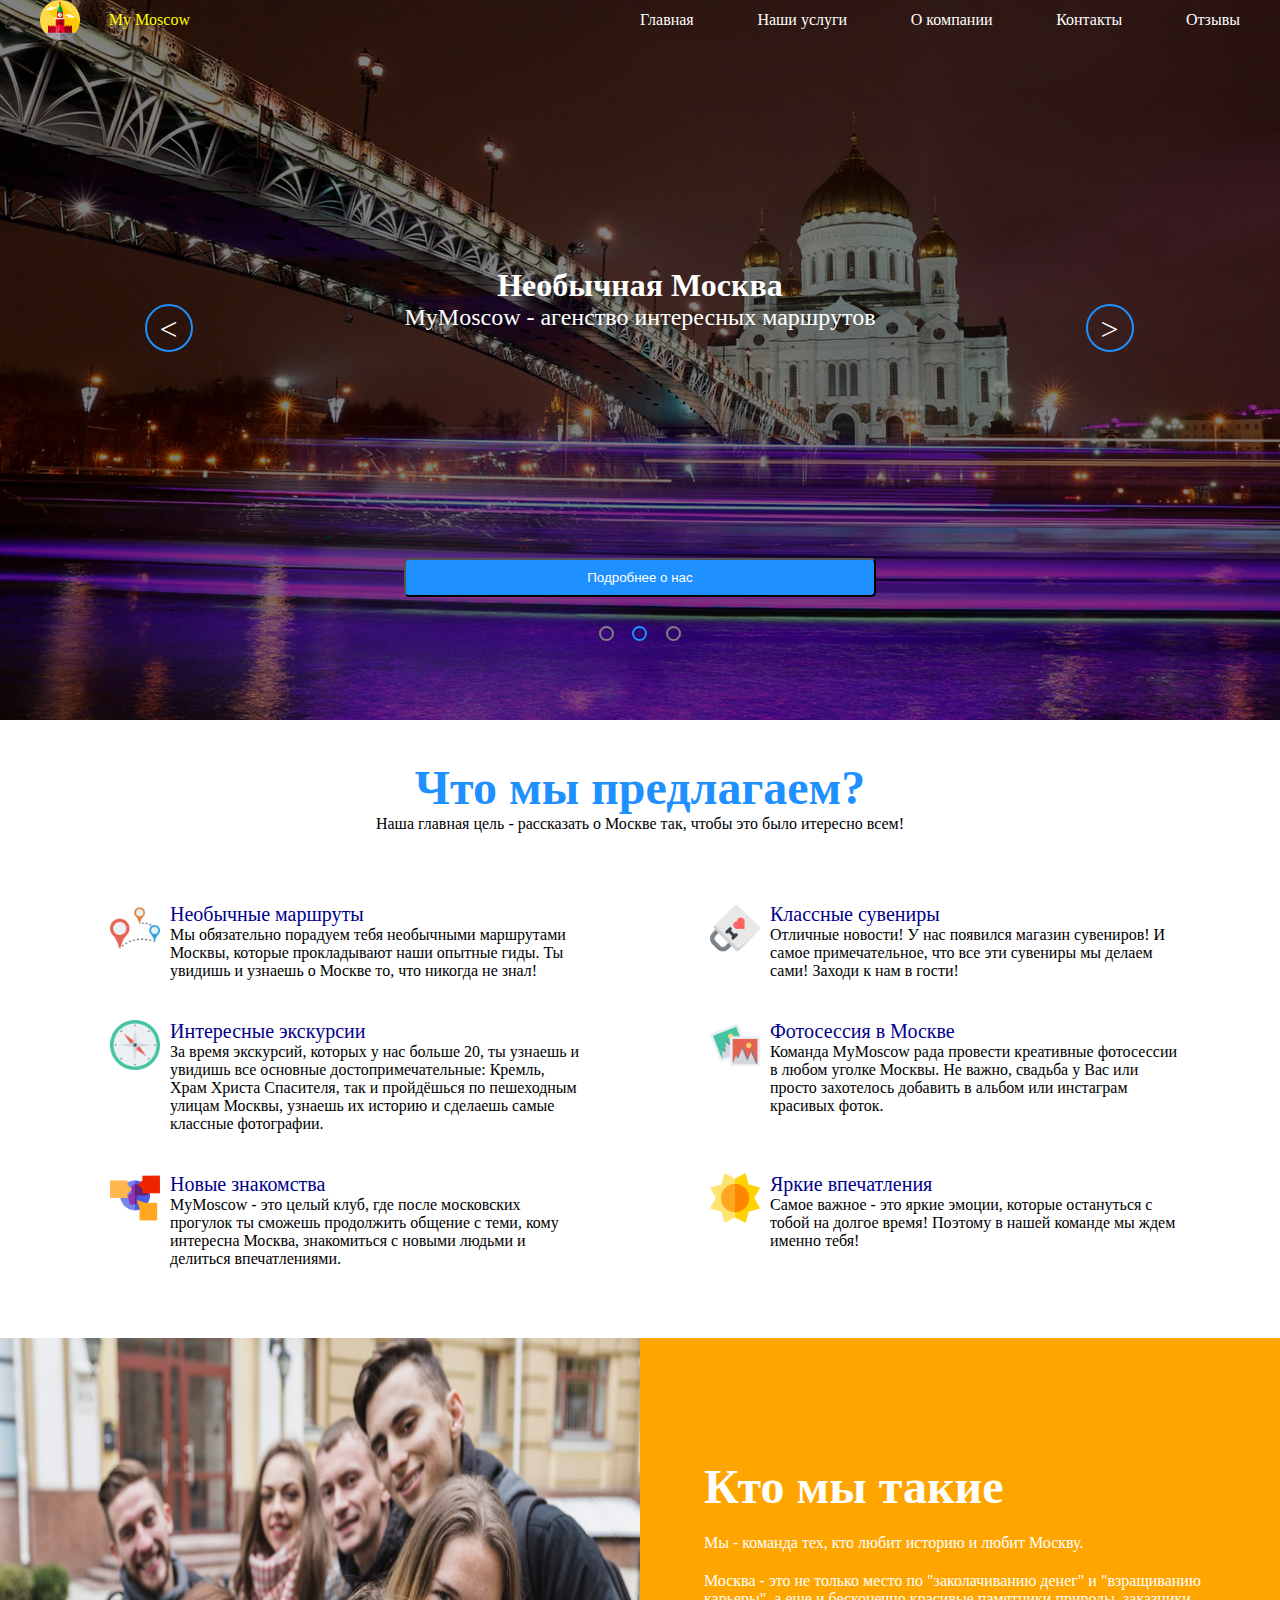
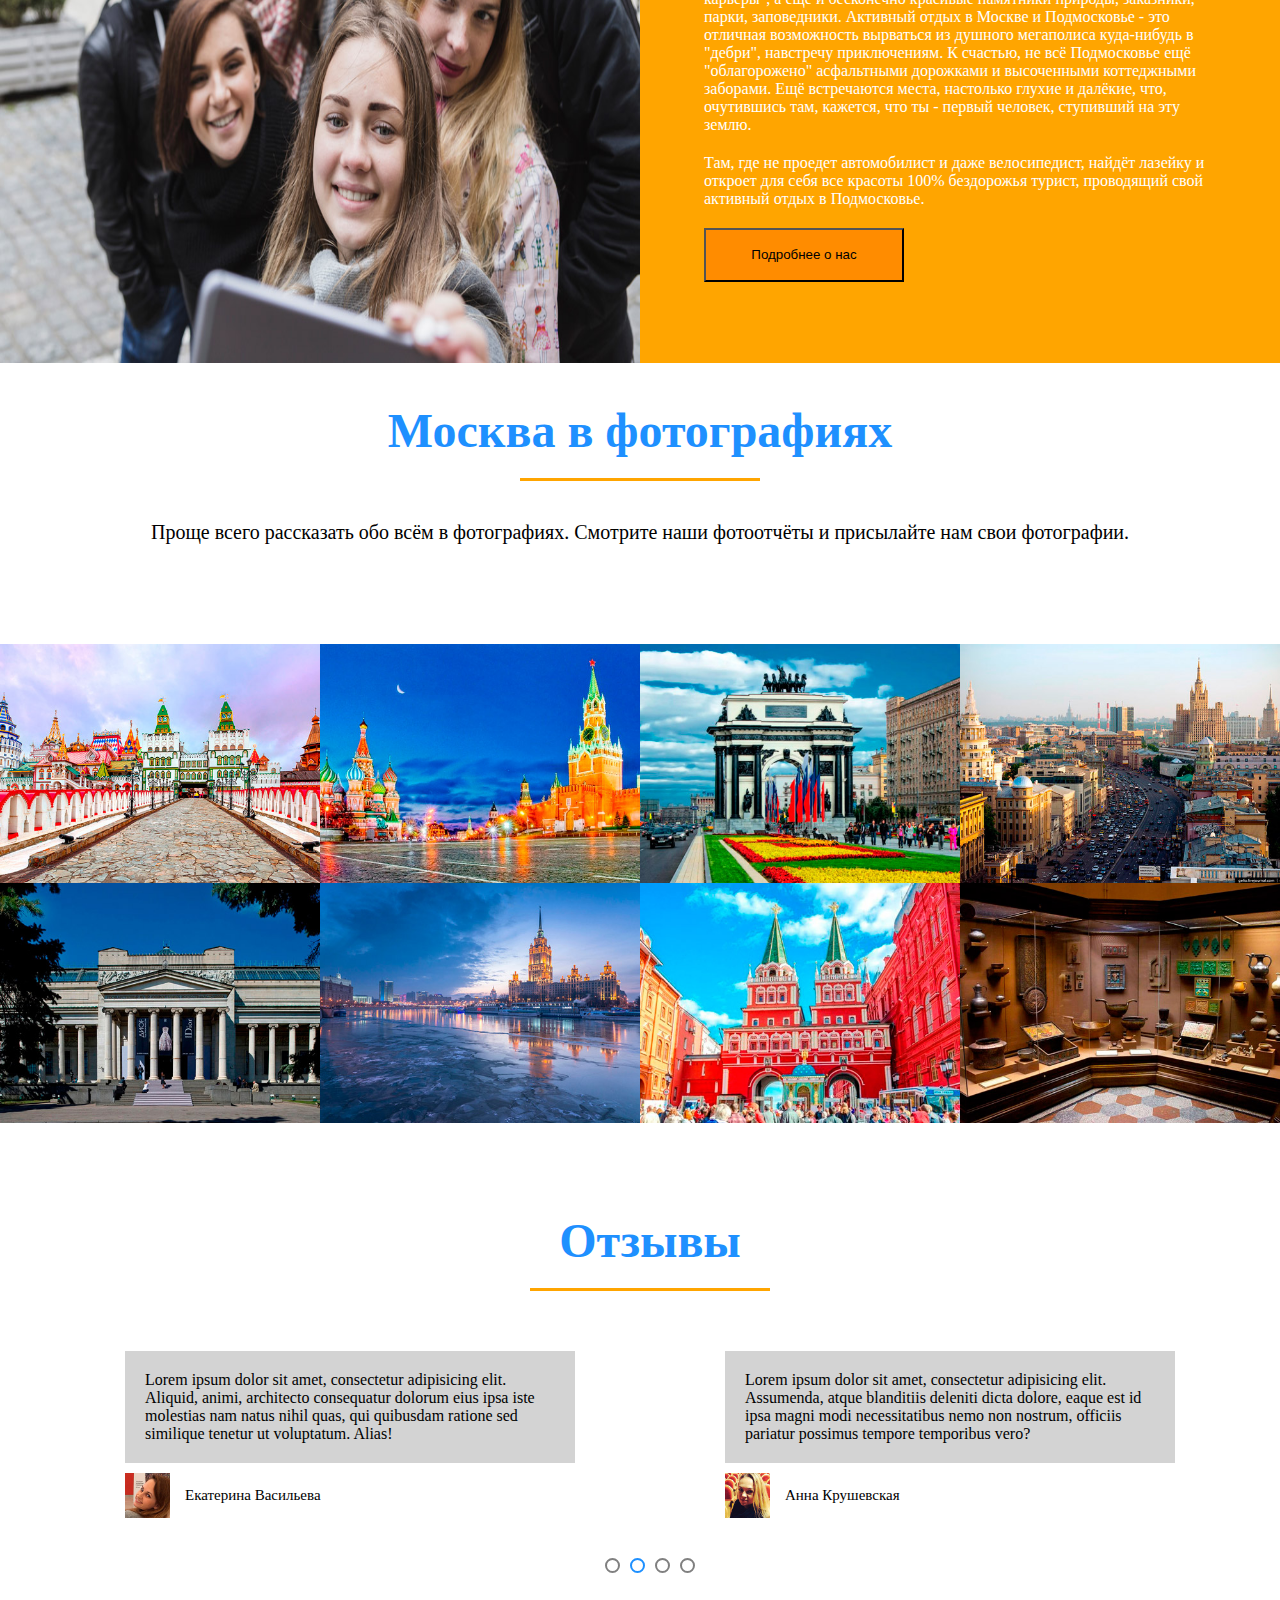
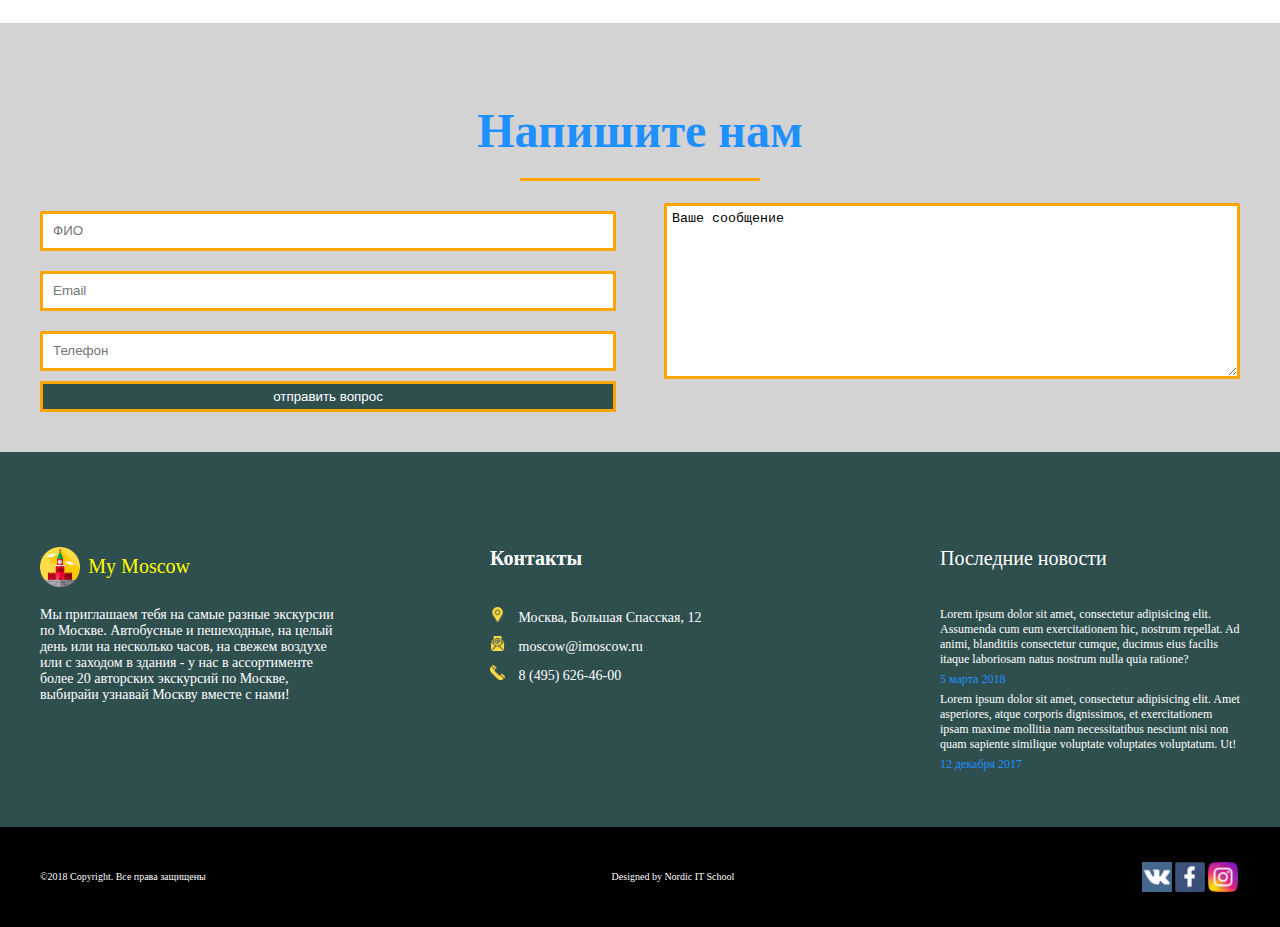
<file: project_1/index.html>
<!doctype html>
<html lang="en">
<head>
    <meta charset="UTF-8">
    <meta name="viewport"
          content="width=device-width, user-scalable=no, initial-scale=1.0, maximum-scale=1.0, minimum-scale=1.0">
    <meta http-equiv="X-UA-Compatible" content="ie=edge">
    <link rel="stylesheet" href="common.soc-icons/soc-icons.css">
    <link rel="stylesheet" href="style.css">
    <title>Document</title>
</head>
<body>
<div id="root">

    <div class="promo promo_index">
        <div class="bg-fon">
        <div class="wrapper">
            <header class="header">
                <div class="logo">
                    <div class="logo__img"></div>
                    <div class="logo__text">My Moscow</div>
                </div>

                <menu class="menu">
                    <div class="menu__item">
                        <a href="#" class="menu__a"> Главная </a>
                    </div>
                    <div class="menu__item">
                        <a href="trips/trips.html" class="menu__a"> Наши услуги </a>
                    </div>
                    <div class="menu__item">
                        <a href="#" class="menu__a"> О компании </a>
                    </div>
                    <div class="menu__item">
                        <a href="contacts/contacts.html" class="menu__a"> Контакты </a>
                    </div>
                    <div class="menu__item">
                        <a href="#reviews" class="menu__a"> Отзывы </a>
                    </div>
                </menu>
            </header>
            <div class="carusel">
                <div class="row">
                    <div class="arrow-wrapper">
                        <div class="carusel__arrow" id="carusel__left_arrow"> < </div>
                    </div>
                    <div class="carusel__content">
                        <div class="carusel__text">
                            <h2 class="carusel__header">Необычная Москва </h2>
                            <div class="carusel__parag">MyMoscow - агенство интересных маршрутов </div>
                        </div>
                        <button class="carusel__button"> Подробнее о нас </button>
                    </div>
                    <div class="arrow-wrapper">
                        <div class="carusel__arrow" id="carusel__right_arrow">></div>
                    </div>
                </div>
                <div class="changer">
                    <div class="changer__item"></div>
                    <div class="changer__item changer__item_active"></div>
                    <div class="changer__item"></div>
                </div>
            </div>
        </div>
        </div>
    </div>

    <div class="features">
        <div class="wrapper">
            <div class="title">
                <h2 class="title__text"> Что мы предлагаем? </h2>
            </div>
            <p class="features__text"> Наша главная цель - рассказать о Москве так, чтобы это было итересно всем! </p>
            <div class="features_wrapper">
                <div class="item">
                    <img src="icons/map.png" alt="" class="item__img">
                    <div class="item__info">
                        <div class="item__header">Необычные маршруты</div>
                        <div class="item__text">Мы обязательно порадуем тебя необычными маршрутами Москвы, которые
                        прокладывают наши опытные гиды. Ты увидишь и узнаешь о Москве то, что никогда не знал!</div>
                    </div>
                </div>
                <div class="item">
                    <img src="icons/souvenir.png" alt="" class="item__img">
                    <div class="item__info">
                        <div class="item__header">Классные сувениры</div>
                        <div class="item__text">Отличные новости! У нас появился магазин сувениров! И самое примечательное,
                        что все эти сувениры мы делаем сами! Заходи к нам в гости!</div>
                    </div>
                </div>
                <div class="item">
                    <img src="icons/compass.png" alt="" class="item__img">
                    <div class="item__info">
                        <div class="item__header">Интересные экскурсии</div>
                        <div class="item__text">За время экскурсий, которых у нас больше 20, ты узнаешь и увидишь все
                        основные достопримечательные: Кремль, Храм Христа Спасителя, так и пройдёшься по пешеходным
                        улицам Москвы, узнаешь их историю и сделаешь самые классные фотографии.</div>
                    </div>
                </div>
                <div class="item">
                    <img src="icons/picture.png" alt="" class="item__img">
                    <div class="item__info">
                        <div class="item__header">Фотосессия в Москве</div>
                        <div class="item__text">Команда MyMoscow рада провести креативные фотосессии в любом уголке Москвы.
                        Не важно, свадьба у Вас или просто захотелось добавить в альбом или инстаграм красивых фоток.</div>
                    </div>
                </div>
                <div class="item">
                    <img src="icons/discussion.png" alt="" class="item__img">
                    <div class="item__info">
                        <div class="item__header"> Новые знакомства </div>
                        <div class="item__text">MyMoscow - это целый клуб, где после московских прогулок ты сможешь
                        продолжить общение с теми, кому интересна Москва, знакомиться с новыми людьми и делиться
                        впечатлениями.</div>
                    </div>
                </div>
                <div class="item">
                    <img src="icons/sun.png" alt="" class="item__img">
                    <div class="item__info">
                        <div class="item__header"> Яркие впечатления </div>
                        <div class="item__text"> Самое важное - это яркие эмоции, которые остануться с тобой на долгое
                            время! Поэтому в нашей команде мы ждем именно тебя!</div>
                    </div>
                </div>
            </div>
        </div>
    </div>

    <div class="card">
        <div class="card__picture-wrapper"><img src="./photos/group.jpg" class="card__picture"> </div>
        <div class="card__wrapper">
            <div class="card__info">
                <div class="title card__title">
                    <h2 class="title__text"> Кто мы такие </h2>
                </div>
                <div class="card__text">
                    <p class="card__paragraph"> Мы - команда тех, кто любит историю и любит Москву.</p>
                    <p class="card__paragraph"> Москва - это не только место по "заколачиванию денег" и "взращиванию
                    карьеры", а еще и бесконечно красивые памятники природы, заказники, парки, заповедники. Активный
                    отдых в Москве и Подмосковье - это отличная возможность вырваться из душного мегаполиса куда-нибудь в
                    "дебри", навстречу приключениям. К счастью, не всё Подмосковье ещё "облагорожено" асфальтными дорожками
                    и высоченными коттеджными заборами. Ещё встречаются места, настолько глухие и далёкие, что, очутившись
                    там, кажется, что ты - первый человек, ступивший на эту землю.</p>
                    <p class="card__paragraph"> Там, где не проедет автомобилист и даже велосипедист, найдёт лазейку и
                    откроет для себя все красоты 100% бездорожья турист, проводящий свой активный отдых в Подмосковье.</p>
                </div>
                <button class="card__btn"> Подробнее о нас </button>
            </div>
        </div>
    </div>

    <div class="photos">
        <div class="wrapper">
            <div class="title">
                <h2 class="title__text"> Москва в фотографиях </h2>
                <div class="title__line"></div>
            </div>
            <div class="photos__text"> Проще всего рассказать обо всём в фотографиях. Смотрите наши фотоотчёты и
            присылайте нам свои фотографии.</div>
        </div>
        <div class="photos__cards">
            <img src="photos/4.jpg" alt="" class="photos__card">
            <img src="photos/3.jpg" alt="" class="photos__card">
            <img src="photos/2.jpg" alt="" class="photos__card">
            <img src="photos/1.jpg" alt="" class="photos__card">
            <img src="photos/8.jpg" alt="" class="photos__card">
            <img src="photos/7.jpg" alt="" class="photos__card">
            <img src="photos/6.jpg" alt="" class="photos__card">
            <img src="photos/5.jpg" alt="" class="photos__card">
        </div>
    </div>

    <div class="reviews" id="reviews">
        <div class="wrapper">
            <div class="title">
                <h2 class="title__text"> Отзывы </h2>
                <div class="title__line"></div>
            </div>
            <div class="reviews__cards">
                <div class="review">
                    <div class="review__text"> Lorem ipsum dolor sit amet, consectetur adipisicing elit. Aliquid,
                        animi, architecto consequatur dolorum eius ipsa iste molestias nam natus nihil quas, qui
                        quibusdam ratione sed similique tenetur ut voluptatum. Alias!
                    </div>
                    <div class="author">
                        <img src="testimonials/test2.jpg" alt="logo" class="author__logo">
                        <div class="author__name">Екатерина Васильева</div>
                    </div>
                </div>
                <div class="review">
                    <div class="review__text"> Lorem ipsum dolor sit amet, consectetur adipisicing elit. Assumenda,
                        atque blanditiis deleniti dicta dolore, eaque est id ipsa magni modi necessitatibus nemo non
                        nostrum, officiis pariatur possimus tempore temporibus vero?
                    </div>
                    <div class="author">
                        <img src="testimonials/test1.jpg" alt="logo" class="author__logo">
                        <div class="author__name">Анна Крушевская</div>
                    </div>
                </div>
            </div>
            <div class="changer">
                <div class="changer__item" id="changer__item_1"></div>
                <div class="changer__item changer__item_active" id="changer__item_2"></div>
                <div class="changer__item" id="changer__item_3"></div>
                <div class="changer__item" id="changer__item_4"></div>
            </div>
        </div>
    </div>

    <div class="response">
        <div class="title">
            <h2 class="title__text"> Напишите нам </h2>
            <div class="title__line"></div>
        </div>
        <div class="wrapper">
            <form action="" method="post" class="response-form">
                <div class="form-wrapper">
                    <div class="info">
                        <input type="text" class="info__item" name="name" placeholder="ФИО">
                        <input type="email" class="info__item" name="email" placeholder="Email">
                        <input type="tel" class="info__item" name="tel" placeholder="Телефон">
                    </div>
                    <textarea class="response-form__text" name="message">Ваше сообщение</textarea>
                </div>
                <button class="response-form__btn"> отправить вопрос </button>
            </form>
        </div>
    </div>

    <footer class="footer">
        <div class="footer-top">
            <div class="wrapper footer-top__wrapper">
                <div class="footer-top__item">
                    <div class="logo footer-top__header">
                        <div class="logo__img"></div>
                        <div class="logo__text">My Moscow</div>
                    </div>
                    <p class="footer-top__about">
                        Мы приглашаем тебя на самые разные экскурсии по Москве. Автобусные и пешеходные, на целый день или
                        на несколько часов, на свежем воздухе или с заходом в здания - у нас в ассортименте более 20
                        авторских экскурсий по Москве, выбирайи узнавай Москву вместе с нами!
                    </p>
                </div>
                <div class="footer-top__item">
                    <h3 class="footer-top__header"> Контакты </h3>
                    <ul class="footer-top__contacts">
                        <li class="contacts__li"> <img src="./icons/placeholder.png" alt="" class="contacts__picture">
                            Москва, Большая Спасская, 12
                        </li>
                        <li class="contacts__li"> <img src="./icons/mail.png"  alt="" class="contacts__picture">
                            <a href="mailto:moscow@imoscow.ru" class="Email">moscow@imoscow.ru</a>
                        </li>
                        <li class="contacts__li"> <img src="./icons/telephone.png"  alt=""  class="contacts__picture">
                            8 (495) 626-46-00
                        </li>
                    </ul>
                </div>
                <div class="footer-top__item">
                    <div class="footer-top__header">
                        Последние новости
                    </div>
                    <div class="events">
                        <div class="event">
                            <div class="event__text">
                                Lorem ipsum dolor sit amet, consectetur adipisicing elit. Assumenda cum eum exercitationem
                                hic, nostrum repellat. Ad animi, blanditiis consectetur cumque, ducimus eius facilis itaque
                                laboriosam natus nostrum nulla quia ratione?
                            </div>
                            <div class="event__createAt">
                                5 марта 2018
                            </div>
                            <div class="event__text">
                                Lorem ipsum dolor sit amet, consectetur adipisicing elit. Amet asperiores, atque corporis
                                dignissimos, et exercitationem ipsam maxime mollitia nam necessitatibus nesciunt nisi non
                                quam sapiente similique voluptate voluptates voluptatum. Ut!
                            </div>
                            <div class="event__createAt">
                                12 декабря 2017
                            </div>
                        </div>
                    </div>
                </div>
            </div>
        </div>
        <div class="footer-bottom">
            <div class="wrapper footer-bottom__wrapper">
                <div class="footer-bottom__item"> ©2018 Copyright. Все права защищены </div>
                <div class="footer-bottom__item"> Designed by Nordic IT School </div>
                <div class="footer-bottom__item">
                    <div class="soc-icons">
                        <a href="https://vk.com">
                            <div class="soc-icons__icon soc-icons__icon_type_vk "></div>
                        </a>
                        <a href="https://facebook.com">
                            <div class="soc-icons__icon soc-icons__icon_type_face"></div>
                        </a>
                        <a href="https://instagram.com">
                            <div class="soc-icons__icon soc-icons__icon_type_inst"></div>
                        </a>
                    </div>
                </div>
            </div>
        </div>
    </footer>
</div>
</body>
</html>
</file>
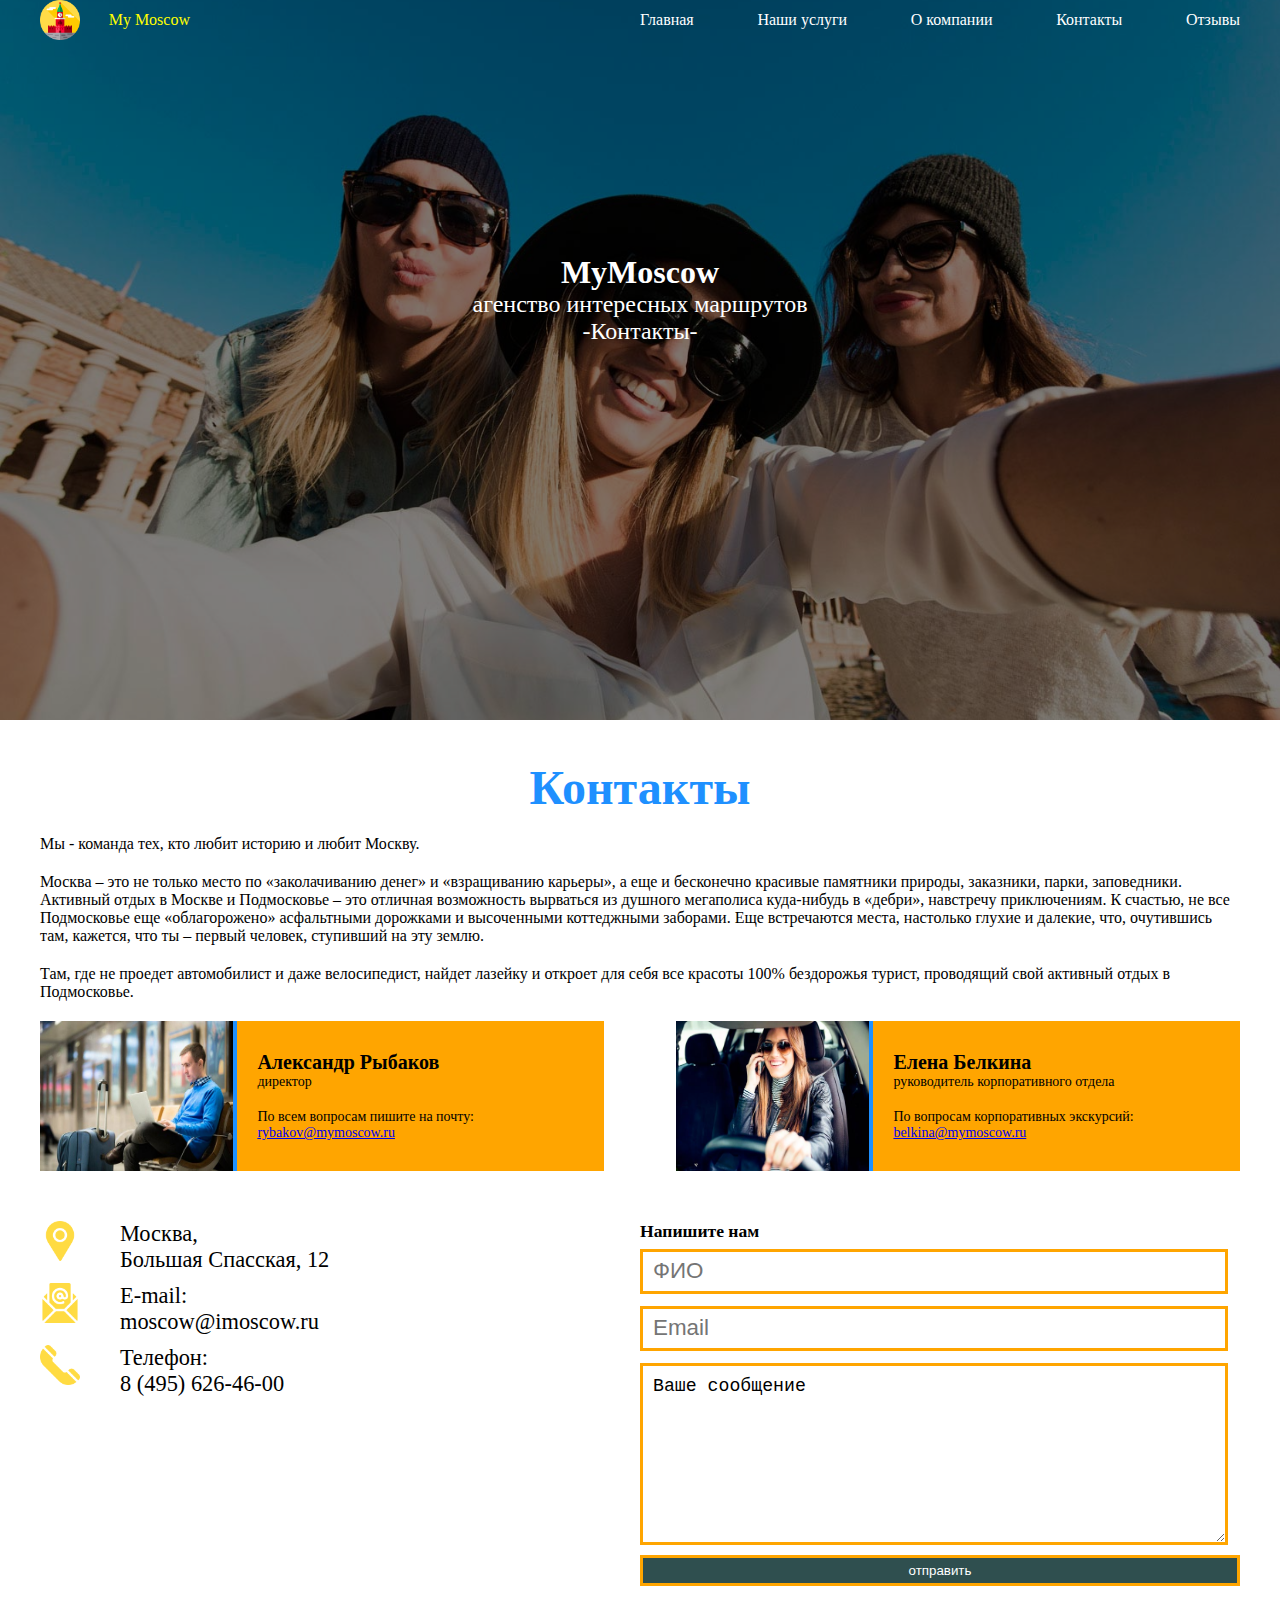
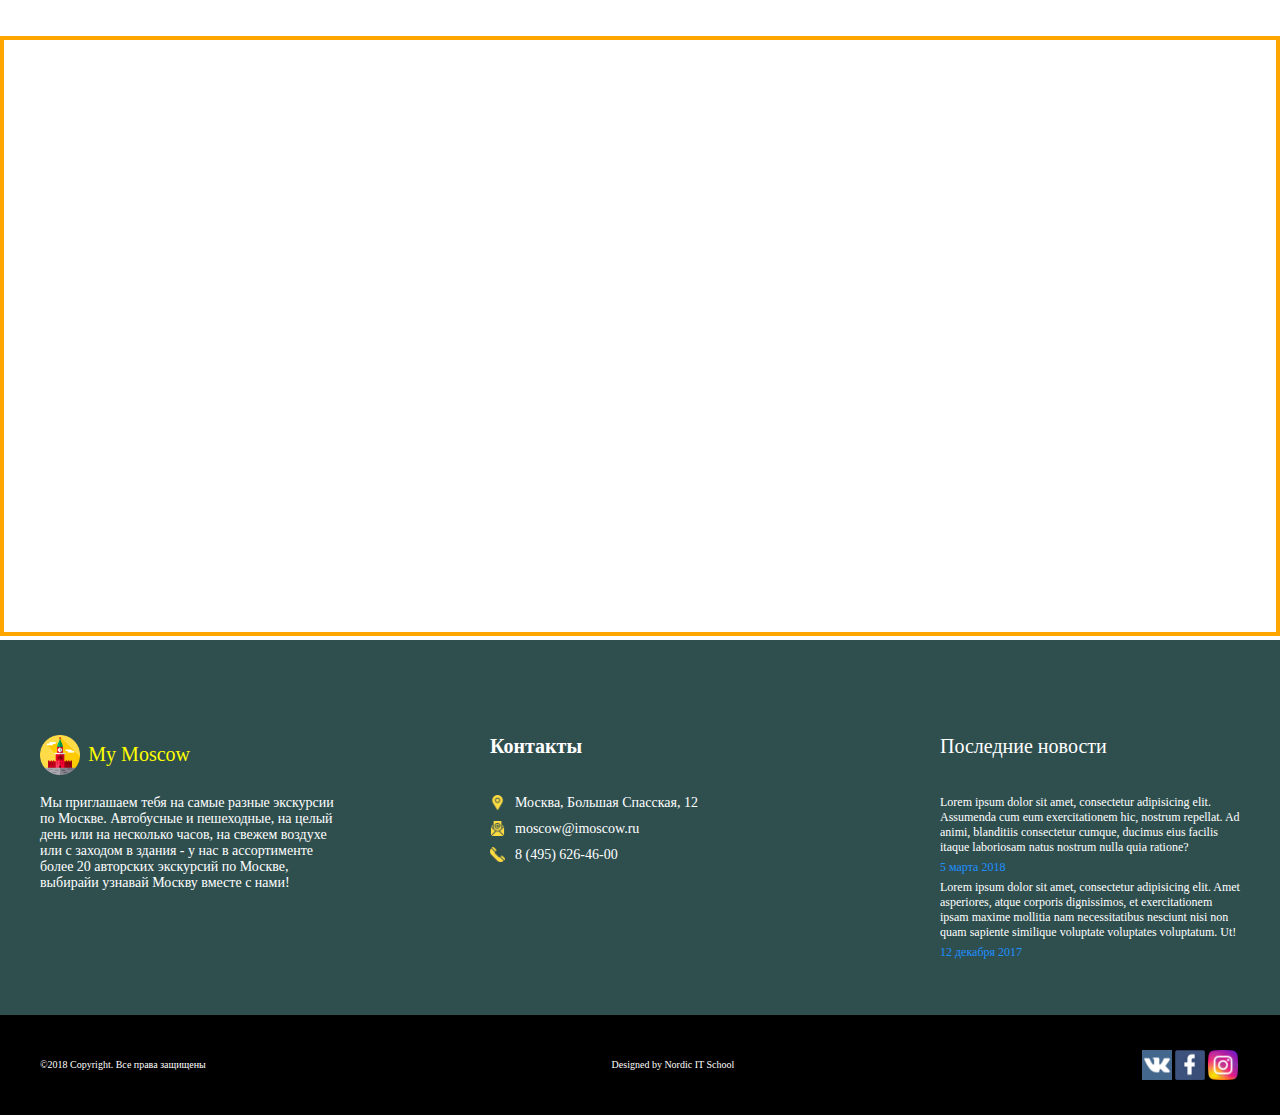
<file: project_1/contacts/contacts.html>
<!doctype html>
<html lang="en">
<head>
    <meta charset="UTF-8">
    <meta name="viewport"
          content="width=device-width, user-scalable=no, initial-scale=1.0, maximum-scale=1.0, minimum-scale=1.0">
    <meta http-equiv="X-UA-Compatible" content="ie=edge">
    <link rel="stylesheet" href="../common.soc-icons/soc-icons.css">
    <link rel="stylesheet" href="../style.css">
    <link rel="stylesheet" href="./contacts.css">
    <title>Document</title>
</head>
<body>
<div id="root">

    <div class="promo promo_contacts">
        <div class="bg-fon">
        <div class="wrapper">
            <header class="header">
                <div class="logo">
                    <div class="logo__img"></div>
                    <div class="logo__text">My Moscow</div>
                </div>

                <menu class="menu">
                    <div class="menu__item">
                        <a href="../index.html" class="menu__a"> Главная </a>
                    </div>
                    <div class="menu__item">
                        <a href="../trips/trips.html" class="menu__a"> Наши услуги </a>
                    </div>
                    <div class="menu__item">
                        <a href="#" class="menu__a"> О компании </a>
                    </div>
                    <div class="menu__item">
                        <a href="#" class="menu__a"> Контакты </a>
                    </div>
                    <div class="menu__item">
                        <a href="#" class="menu__a"> Отзывы </a>
                    </div>
                </menu>
            </header>
            <div class="carusel">
                <div class="row">
                    <div class="carusel__content">
                        <div class="carusel__text">
                            <h2 class="carusel__header">MyMoscow </h2>
                            <div class="carusel__parag">агенство интересных маршрутов </div>
                            <div class="carusel__parag"> -Контакты- </div>
                        </div>
                    </div>
                </div>
            </div>
        </div>
        </div>
    </div>


    <div class="title">
        <h2 class="title__text"> Контакты </h2>
    </div>


    <div class="about">
        <div class="wrapper">
            <p class="about__paragraph"> Мы - команда тех, кто любит историю и любит Москву. </p>
            <p class="about__paragraph"> Москва – это не только место по «заколачиванию денег» и «взращиванию карьеры»,
                а еще и бесконечно красивые памятники природы, заказники, парки, заповедники. Активный отдых в Москве и
                Подмосковье – это отличная возможность вырваться из душного мегаполиса куда-нибудь в «дебри», навстречу
                приключениям. К счастью, не все Подмосковье еще «облагорожено» асфальтными дорожками и высоченными
                коттеджными заборами. Еще встречаются места, настолько глухие и далекие, что, очутившись там, кажется,
                что ты – первый человек, ступивший на эту землю. </p>
            <p class="about__paragraph"> Там, где не проедет автомобилист и даже велосипедист, найдет лазейку и откроет
                для себя все красоты 100% бездорожья турист, проводящий свой активный отдых в Подмосковье. </p>
        </div>
    </div>

    <div class="wrapper">
    <div class="contact-cards">
            <div class="contact">
                <div class="contact__img-wrapper">
                    <img src="./images/man.jpg" alt="rybakov" class="contact__img">
                </div>
                <div class="contact__info">
                    <div class="contact__item">
                        <h3 class="contact__name">Александр Рыбаков</h3>
                        <div class="contact__job">директор</div>
                    </div>
                    <div class="contact__item">
                        <div class="contact__about">По всем вопросам пишите на почту:</div>
                        <a href="mailto:rybakov@mymoscow.ru" class="contact__email">rybakov@mymoscow.ru</a>
                    </div>
                </div>
            </div>
            <div class="contact">
                <div class="contact__img-wrapper">
                    <img src="./images/woman.jpg" alt="belkina" class="contact__img">
                </div>
                <div class="contact__info">
                    <div class="contact__item">
                        <h3 class="contact__name">Елена Белкина</h3>
                        <div class="contact__job">руководитель корпоративного отдела</div>
                    </div>
                    <div class="contact__item">
                        <div class="contact__about">По вопросам корпоративных экскурсий:</div>
                        <a href="mailto:belkina@mymoscow.ru" class="contact__email">belkina@mymoscow.ru</a>
                    </div>
                </div>
            </div>
        </div>
    </div>

    <div class="wrapper">
        <div class="two-columns">
            <ul class="contacts">
                <li class="contacts__li">
                    <img src="../icons/placeholder.png" alt="" class="contacts__picture contacts__picture_middle">
                    <div class="contacts__item">
                        Москва, <br>
                        Большая Спасская, 12
                    </div>
                </li>
                <li class="contacts__li">
                    <img src="../icons/mail.png"  alt="" class="contacts__picture contacts__picture_middle">
                    <div class="contacts__item">
                        E-mail: <br>
                        <a href="mailto:moscow@imoscow.ru" class="Email">moscow@imoscow.ru</a>
                    </div>
                </li>
                <li class="contacts__li">
                    <img src="../icons/telephone.png"  alt=""  class="contacts__picture contacts__picture_middle">
                    <div class="contacts__item">
                        Телефон: <br>
                        8 (495) 626-46-00
                    </div>
                </li>
            </ul>

            <div class="response-wrapper">
                <p class="contacts-response__header"> <b>Напишите нам</b> </p>
                <form action="" method="post" class="response-form">
                    <div class="form-wrapper">
                        <div class="info">
                            <input type="text" class="info__item" name="name" placeholder="ФИО">
                            <input type="email" class="info__item" name="email" placeholder="Email">
                            <textarea class="info__item" name="message">Ваше сообщение</textarea>
                        </div>
                    </div>
                    <button class="response-form__btn"> отправить </button>
                </form>
            </div>
        </div>
    </div>

    <iframe src="https://yandex.ru/map-widget/v1/?um=constructor%3A5c85958fa7dbe905e2c2aca662291aefae9900a81909819aa680b90850b26e47&amp;source=constructor" width="100%" height="600" frameborder="0"></iframe>

    <footer class="footer">
        <div class="footer-top">
            <div class="wrapper footer-top__wrapper">
                <div class="footer-top__item">
                    <div class="logo footer-top__header">
                        <div class="logo__img"></div>
                        <div class="logo__text">My Moscow</div>
                    </div>
                    <p class="footer-top__about">
                        Мы приглашаем тебя на самые разные экскурсии по Москве. Автобусные и пешеходные, на целый день или
                        на несколько часов, на свежем воздухе или с заходом в здания - у нас в ассортименте более 20
                        авторских экскурсий по Москве, выбирайи узнавай Москву вместе с нами!
                    </p>
                </div>
                <div class="footer-top__item">
                    <h3 class="footer-top__header"> Контакты </h3>
                    <ul class="footer-top__contacts">
                        <li class="contacts__li"> <img src="../icons/placeholder.png" alt="" class="contacts__picture">
                            Москва, Большая Спасская, 12
                        </li>
                        <li class="contacts__li"> <img src="../icons/mail.png"  alt="" class="contacts__picture">
                            <a href="mailto:moscow@imoscow.ru" class="Email">moscow@imoscow.ru</a>
                        </li>
                        <li class="contacts__li"> <img src="../icons/telephone.png"  alt=""  class="contacts__picture">
                            8 (495) 626-46-00
                        </li>
                    </ul>
                </div>
                <div class="footer-top__item">
                    <div class="footer-top__header">
                        Последние новости
                    </div>
                    <div class="events">
                        <div class="event">
                            <div class="event__text">
                                Lorem ipsum dolor sit amet, consectetur adipisicing elit. Assumenda cum eum exercitationem
                                hic, nostrum repellat. Ad animi, blanditiis consectetur cumque, ducimus eius facilis itaque
                                laboriosam natus nostrum nulla quia ratione?
                            </div>
                            <div class="event__createAt">
                                5 марта 2018
                            </div>
                            <div class="event__text">
                                Lorem ipsum dolor sit amet, consectetur adipisicing elit. Amet asperiores, atque corporis
                                dignissimos, et exercitationem ipsam maxime mollitia nam necessitatibus nesciunt nisi non
                                quam sapiente similique voluptate voluptates voluptatum. Ut!
                            </div>
                            <div class="event__createAt">
                                12 декабря 2017
                            </div>
                        </div>
                    </div>
                </div>
            </div>
        </div>
        <div class="footer-bottom">
            <div class="wrapper footer-bottom__wrapper">
                <div class="footer-bottom__item"> ©2018 Copyright. Все права защищены </div>
                <div class="footer-bottom__item"> Designed by Nordic IT School </div>
                <div class="footer-bottom__item">
                    <div class="soc-icons">
                        <a href="https://vk.com">
                            <div class="soc-icons__icon soc-icons__icon_type_vk "></div>
                        </a>
                        <a href="https://facebook.com">
                            <div class="soc-icons__icon soc-icons__icon_type_face"></div>
                        </a>
                        <a href="https://instagram.com">
                            <div class="soc-icons__icon soc-icons__icon_type_inst"></div>
                        </a>
                    </div>
                </div>
            </div>
        </div>
    </footer>
</div>
</body>
</html>
</file>
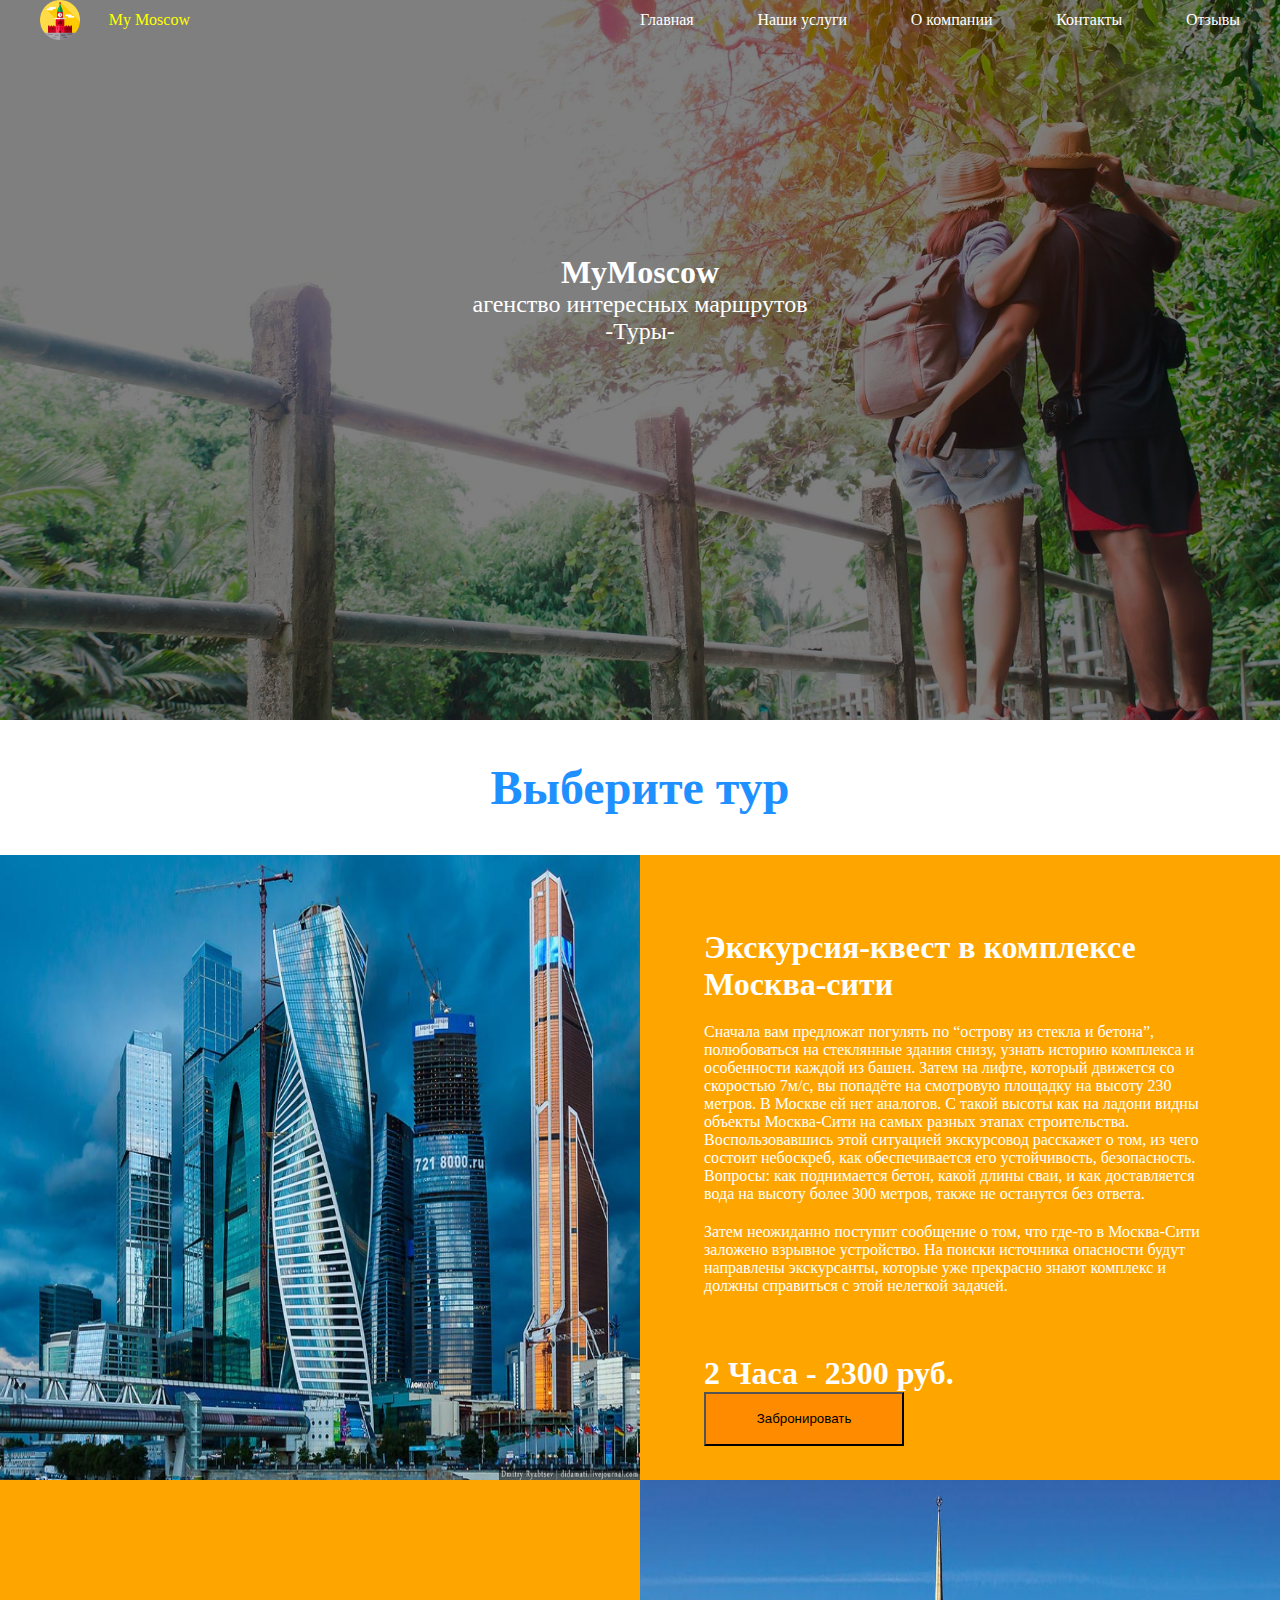
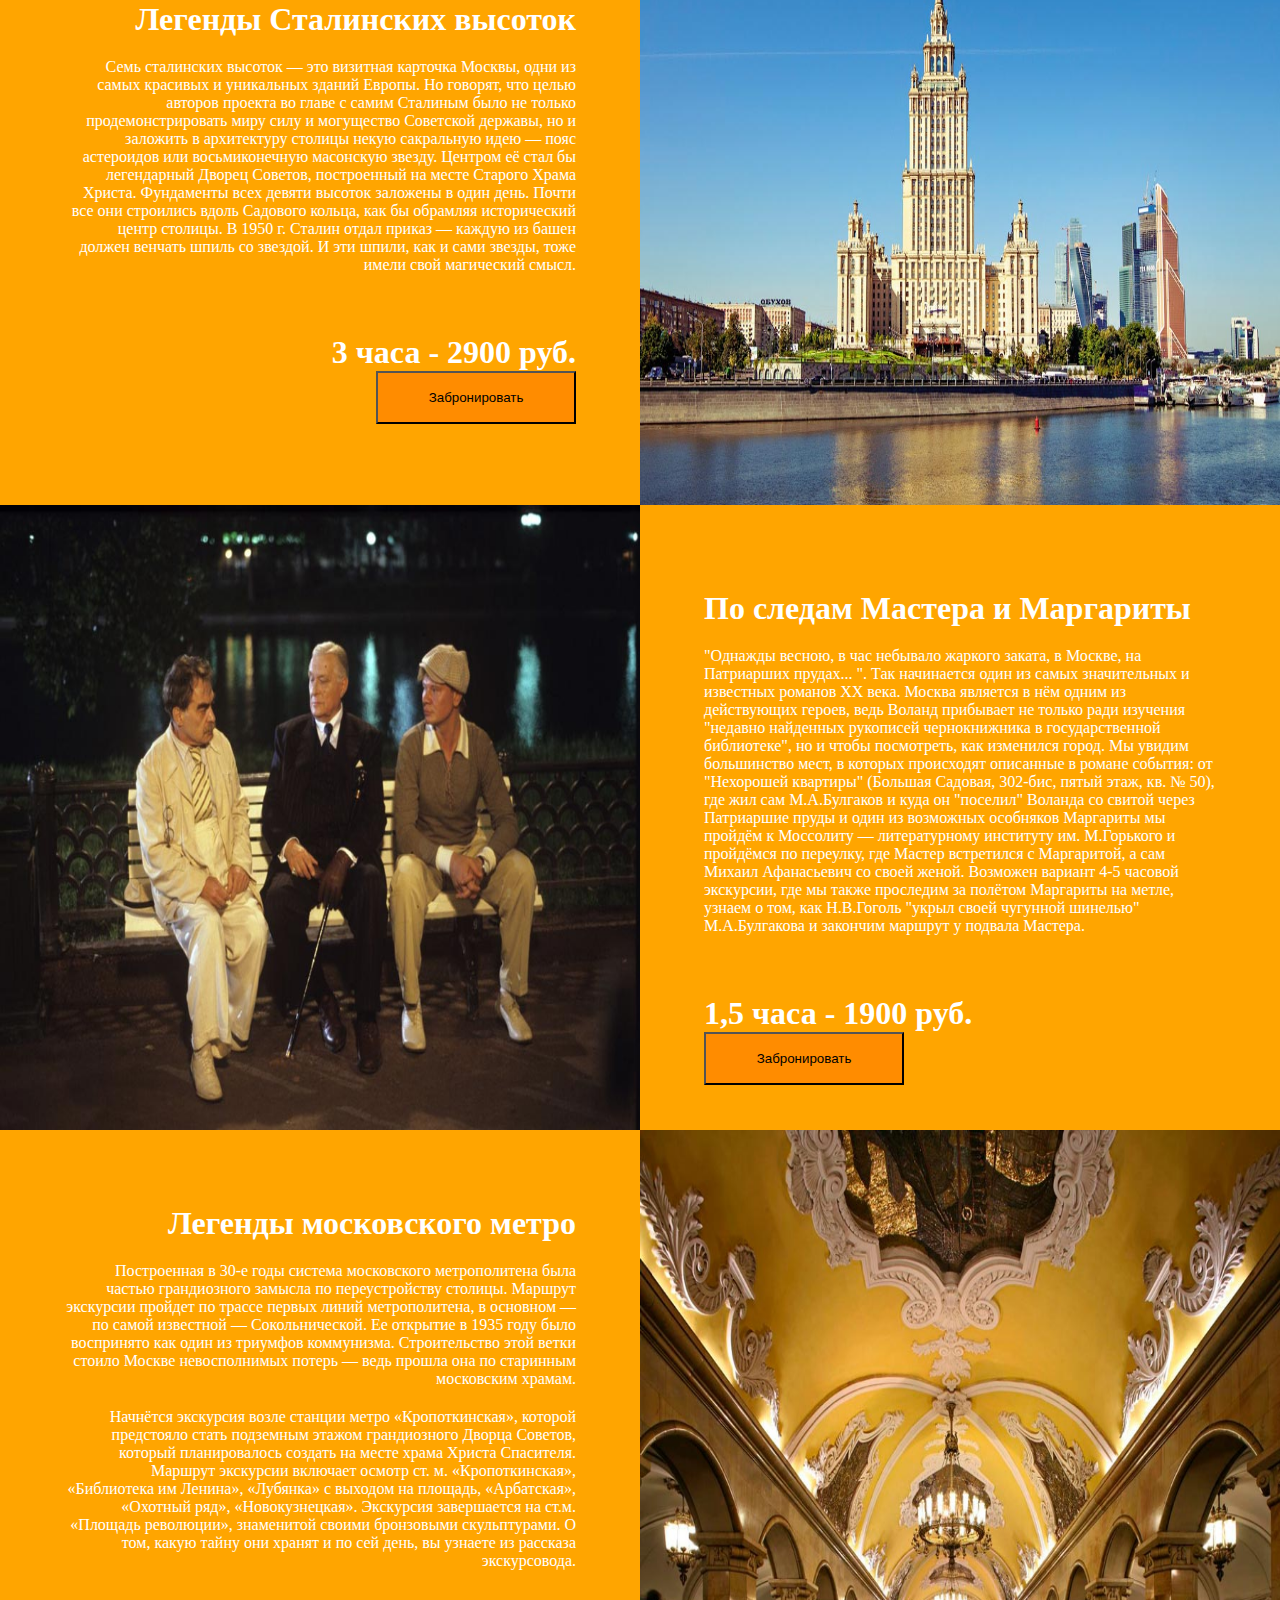
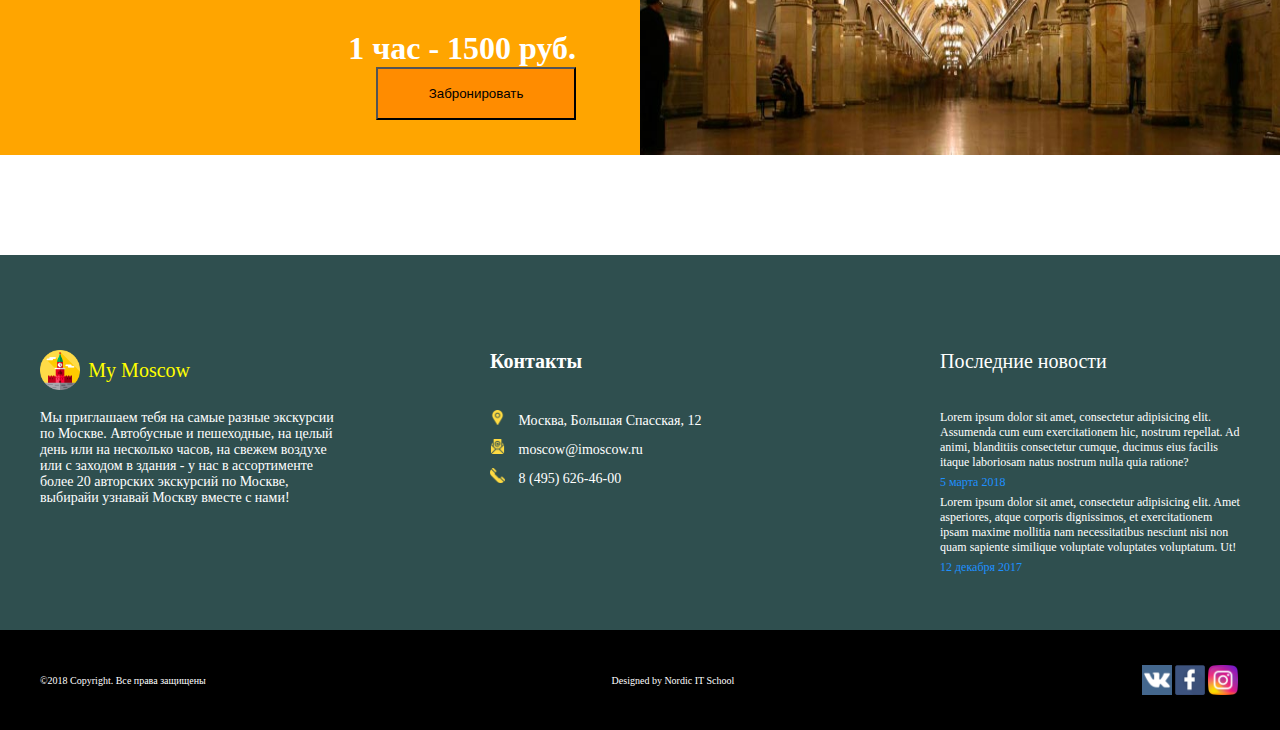
<file: project_1/trips/trips.html>
<!doctype html>
<html lang="en">
<head>
    <meta charset="UTF-8">
    <meta name="viewport"
          content="width=device-width, user-scalable=no, initial-scale=1.0, maximum-scale=1.0, minimum-scale=1.0">
    <meta http-equiv="X-UA-Compatible" content="ie=edge">
    <link rel="stylesheet" href="../common.soc-icons/soc-icons.css">
    <link rel="stylesheet" href="../style.css">
    <title>Document</title>
</head>
<body>
<div id="root">

    <div class="promo promo_trips">
        <div class="bg-fon">
        <div class="wrapper">
            <header class="header">
                <div class="logo">
                    <div class="logo__img"></div>
                    <div class="logo__text">My Moscow</div>
                </div>

                <menu class="menu">
                    <div class="menu__item">
                        <a href="../index.html" class="menu__a"> Главная </a>
                    </div>
                    <div class="menu__item">
                        <a href="#" class="menu__a"> Наши услуги </a>
                    </div>
                    <div class="menu__item">
                        <a href="#" class="menu__a"> О компании </a>
                    </div>
                    <div class="menu__item">
                        <a href="../contacts/contacts.html" class="menu__a"> Контакты </a>
                    </div>
                    <div class="menu__item">
                        <a href="#" class="menu__a"> Отзывы </a>
                    </div>
                </menu>
            </header>
            <div class="carusel">
                <div class="row">
                    <div class="carusel__content">
                        <div class="carusel__text">
                            <h2 class="carusel__header">MyMoscow </h2>
                            <div class="carusel__parag">агенство интересных маршрутов </div>
                            <div class="carusel__parag"> -Туры- </div>
                        </div>
                    </div>
                </div>
            </div>
        </div>
    </div>
    </div>

    <div class="title">
        <h2 class="title__text"> Выберите тур </h2>
    </div>

    <div class="cards">
        <div class="card">
            <div class="card__picture-wrapper"><img src="./images/3_01.jpg" class="card__picture"> </div>
            <div class="card__wrapper">
                <div class="card__info">
                    <div class="card__text is-text-left">
                        <h3 class="title card__title"> Экскурсия-квест в комплексе Москва-сити </h3>
                        <p class="card__paragraph">
                            Сначала вам предложат погулять по “острову из стекла и бетона”, полюбоваться на стеклянные
                            здания снизу, узнать историю комплекса и особенности каждой из башен. Затем на лифте, который
                            движется со скоростью 7м/с, вы попадёте на смотровую площадку на высоту 230 метров. В Москве ей
                            нет аналогов. С такой высоты как на ладони видны объекты Москва-Сити на самых разных этапах
                            строительства. Воспользовавшись этой ситуацией экскурсовод расскажет о том, из чего состоит
                            небоскреб, как обеспечивается его устойчивость, безопасность. Вопросы: как поднимается бетон,
                            какой длины сваи, и как доставляется вода на высоту более 300 метров, также не останутся без
                            ответа.</p>
                        <p class="card__paragraph"> Затем неожиданно поступит сообщение о том, что где-то в Москва-Сити
                            заложено взрывное устройство. На поиски источника опасности будут направлены экскурсанты,
                            которые уже прекрасно знают комплекс и должны справиться с этой нелегкой задачей.  </p>
                        <h3 class="title card__title"> 2 Часа - 2300 руб. </h3>
                        <button class="card__btn"> Забронировать </button>
                    </div>
                </div>
            </div>
        </div>
        <div class="card">
                <div class="card__wrapper">
                    <div class="card__info">
                        <div class="card__text is-text-right">
                            <h3 class = "title card__title"> Легенды Сталинских высоток </h3>
                            <p class="card__paragraph">
                                Семь сталинских высоток — это визитная карточка Москвы, одни из самых красивых и уникальных
                                зданий Европы. Но говорят, что целью авторов проекта во главе с самим Сталиным было не
                                только продемонстрировать миру силу и могущество Советской державы, но и заложить в
                                архитектуру столицы некую сакральную идею — пояс астероидов или восьмиконечную масонскую
                                звезду. Центром её стал бы легендарный Дворец Советов, построенный на месте Старого Храма
                                Христа. Фундаменты всех девяти высоток заложены в один день. Почти все они строились вдоль
                                Садового кольца, как бы обрамляя исторический центр столицы. В 1950 г. Сталин отдал приказ
                                — каждую из башен должен венчать шпиль со звездой. И эти шпили, как и сами звезды, тоже
                                имели свой магический смысл.  </p>
                            <h3 class = "title card__title"> 3 часа - 2900 руб. </h3>
                            <button class="card__btn"> Забронировать </button>
                        </div>
                    </div>
                </div>
                <div class="card__picture-wrapper"><img src="./images/2_02.jpg" class="card__picture"></div>
            </div>
        <div class="card">
            <div class="card__picture-wrapper"><img src="./images/3_03.jpg" class="card__picture"> </div>
            <div class="card__wrapper">
                <div class="card__info">
                    <div class="card__text is-text-left">
                        <h3 class = "title card__title"> По следам Мастера и Маргариты </h3>
                        <p class="card__paragraph"> "Однажды весною, в час небывало жаркого заката, в Москве, на Патриарших
                            прудах... ". Так начинается один из самых значительных и известных романов XX века. Москва
                            является в нём одним из действующих героев, ведь Воланд прибывает не только ради изучения
                            "недавно найденных рукописей чернокнижника в государственной библиотеке", но и чтобы посмотреть,
                            как изменился город. Мы увидим большинство мест, в которых происходят описанные в романе
                            события: от "Нехорошей квартиры" (Большая Садовая, 302-бис, пятый этаж, кв. № 50), где жил сам
                            М.А.Булгаков и куда он "поселил" Воланда со свитой через Патриаршие пруды и один из возможных
                            особняков Маргариты мы пройдём к Моссолиту — литературному институту им. М.Горького и пройдёмся
                            по переулку, где Мастер встретился с Маргаритой, а сам Михаил Афанасьевич со своей женой.
                            Возможен вариант 4-5 часовой экскурсии, где мы также проследим за полётом Маргариты на метле,
                            узнаем о том, как Н.В.Гоголь "укрыл своей чугунной шинелью" М.А.Булгакова и закончим маршрут у
                            подвала Мастера.  </p>
                        <h3 class = "title card__title"> 1,5 часа - 1900 руб. </h3>
                        <button class="card__btn"> Забронировать </button>
                    </div>

                </div>
            </div>
        </div>
        <div class="card">
            <div class="card__wrapper">
                <div class="card__info">
                    <div class="card__text is-text-right">
                        <h3 class = "title card__title"> Легенды московского метро </h3>
                        <p class="card__paragraph"> Построенная в 30-е годы система московского метрополитена была частью
                            грандиозного замысла по переустройству столицы. Маршрут экскурсии пройдет по трассе первых
                            линий метрополитена, в основном — по самой известной — Сокольнической. Ее открытие в 1935 году
                            было воспринято как один из триумфов коммунизма. Строительство этой ветки стоило Москве
                            невосполнимых потерь — ведь прошла она по старинным московским храмам.</p>
                        <p class="card__paragraph"> Начнётся экскурсия возле станции метро «Кропоткинская», которой
                            предстояло стать подземным этажом грандиозного Дворца Советов, который планировалось
                            создать на месте храма Христа Спасителя. Маршрут экскурсии включает осмотр ст.
                            м. «Кропоткинская», «Библиотека им Ленина», «Лубянка» с выходом на площадь, «Арбатская»,
                            «Охотный ряд», «Новокузнецкая». Экскурсия завершается на ст.м. «Площадь революции»,
                            знаменитой своими бронзовыми скульптурами. О том, какую тайну они хранят и по сей день,
                            вы узнаете из рассказа экскурсовода.  </p>
                        <h3 class = "title card__title"> 1 час - 1500 руб. </h3>
                        <button class="card__btn"> Забронировать </button>
                    </div>
                </div>
            </div>
            <div class="card__picture-wrapper"><img src="./images/2_04.jpg" class="card__picture"> </div>
        </div>
    </div>

    <footer class="footer">
        <div class="footer-top">
            <div class="wrapper footer-top__wrapper">
                <div class="footer-top__item">
                    <div class="logo footer-top__header">
                        <div class="logo__img"></div>
                        <div class="logo__text">My Moscow</div>
                    </div>
                    <p class="footer-top__about">
                        Мы приглашаем тебя на самые разные экскурсии по Москве. Автобусные и пешеходные, на целый день или
                        на несколько часов, на свежем воздухе или с заходом в здания - у нас в ассортименте более 20
                        авторских экскурсий по Москве, выбирайи узнавай Москву вместе с нами!
                    </p>
                </div>
                <div class="footer-top__item">
                    <h3 class="footer-top__header"> Контакты </h3>
                    <ul class="footer-top__contacts">
                        <li class="contacts__li"> <img src="../icons/placeholder.png" alt="" class="contacts__picture">
                            Москва, Большая Спасская, 12
                        </li>
                        <li class="contacts__li"> <img src="../icons/mail.png"  alt="" class="contacts__picture">
                            <a href="mailto:moscow@imoscow.ru" class="Email">moscow@imoscow.ru</a>
                        </li>
                        <li class="contacts__li"> <img src="../icons/telephone.png"  alt=""  class="contacts__picture">
                            8 (495) 626-46-00
                        </li>
                    </ul>
                </div>
                <div class="footer-top__item">
                    <div class="footer-top__header">
                        Последние новости
                    </div>
                    <div class="events">
                        <div class="event">
                            <div class="event__text">
                                Lorem ipsum dolor sit amet, consectetur adipisicing elit. Assumenda cum eum exercitationem
                                hic, nostrum repellat. Ad animi, blanditiis consectetur cumque, ducimus eius facilis itaque
                                laboriosam natus nostrum nulla quia ratione?
                            </div>
                            <div class="event__createAt">
                                5 марта 2018
                            </div>
                            <div class="event__text">
                                Lorem ipsum dolor sit amet, consectetur adipisicing elit. Amet asperiores, atque corporis
                                dignissimos, et exercitationem ipsam maxime mollitia nam necessitatibus nesciunt nisi non
                                quam sapiente similique voluptate voluptates voluptatum. Ut!
                            </div>
                            <div class="event__createAt">
                                12 декабря 2017
                            </div>
                        </div>
                    </div>
                </div>
            </div>
        </div>
        <div class="footer-bottom">
            <div class="wrapper footer-bottom__wrapper">
                <div class="footer-bottom__item"> ©2018 Copyright. Все права защищены </div>
                <div class="footer-bottom__item"> Designed by Nordic IT School </div>
                <div class="footer-bottom__item">
                    <div class="soc-icons">
                        <a href="https://vk.com">
                            <div class="soc-icons__icon soc-icons__icon_type_vk "></div>
                        </a>
                        <a href="https://facebook.com">
                            <div class="soc-icons__icon soc-icons__icon_type_face"></div>
                        </a>
                        <a href="https://instagram.com">
                            <div class="soc-icons__icon soc-icons__icon_type_inst"></div>
                        </a>
                    </div>
                </div>
            </div>
        </div>
    </footer>
</div>
</body>
</html>
</file>
<file: project_1/common.soc-icons/soc-icons.css>
@import "icon/icon.css";

.soc-icons{
    display: flex;
    justify-content: space-around;
    width: 200px;
    /*!*position: absolute;*!*/
    /*!*bottom: 50px;*!*/
    /*!*right: 100px;*!*/
    /*align-self: flex-end;*/
    /*position: relative;*/
    /*top: 30%;*/
}
</file>
<file: project_1/style.css>
*{
    margin: 0;
    padding: 0;
    box-sizing: border-box;
}

.wrapper{
    margin: 0 auto;
    width: 1200px;
    height: 100%;
}

.bg-fon {
    background-color:rgba(0,0,0,.5);
    height:100%;
    position: relative;
    width:100%;
    top:0;
    left:0;
}

.title{
    color: dodgerblue;
    margin-right: auto;
    margin-left: auto;
    /*margin-top: 40px;*/
    padding-top: 40px;
    font-size: 32px;
    display: flex;
    flex-direction: column;
    align-items: center;
}

.title__line{
    width: 240px;
    height: 3px;
    background-color: orange;
    margin: 20px 0;
}

/*promo*/

.promo{
    background-size: cover;
    background-position: center center;
    background-repeat: no-repeat;
    height: 80vh;
    /*z-index: -2;*/
}

/*.promo:before {content: "";*/
/*    position:absolute;*/
/*    width: 100%;*/
/*    height: 100%;*/
/*    background: rgba(0,0,0,0.5);*/
/*    !*z-index: -3;*!*/
/*}*/

.promo_index{
    background-image: url("./photos/top.jpg");
}

.promo_trips{
    background-image: url("trips/images/top1.jpg");
    /*filter: brightness(50%);*/
}

.promo_contacts{
    background-image: url("contacts/images/top2.jpg");
}

.header{
    display: flex;
    justify-content: space-between;
}

.logo{
    width: 150px;
    display: flex;
    justify-content: space-between;
    align-items: center;
}

.logo__img{
    background-image: url("./icons/spasskaya-tower.png");
    background-size: cover;
    width: 40px;
    height: 40px;
}

.logo__text{
    color: yellow;
}

.menu{
    width: 50%;
    display: flex;
    justify-content: space-between;
    align-items: center;
}

.menu__a{
    text-decoration: none;
    color: white;
}

.carusel{
    height: 80%;
    width: 100%;
    color: white;
    align-self: center;
}

.row{
    display: flex;
    flex-direction: row;
    justify-content: space-around;
    height: 100%;
}

.arrow-wrapper{
    height: 100%;
    display: flex;
    align-items: center;
}

.carusel__arrow{
    font-size: 2rem;
    height: 3rem;
    /*height: 100%;*/
    width: 3rem;
    border: dodgerblue solid 2px;
    border-radius: 100%;
    padding-left: 12px;
    padding-top: 5px;
}

.carusel__content{
    display: flex;
    flex-direction: column;
    /*justify-content: space-around;*/
}

.carusel__text{
    height: 90%;
    display: flex;
    flex-direction: column;
    justify-content: center;
    align-items: center;
}

.carusel__header{
    font-size: 2em;
}

.carusel__parag{
    font-size: 1.5em;
}

.carusel__button{
    color: white;
    background-color: dodgerblue;
    padding: 10px;
    border-radius: 5px;
}

/*end promo*/

/*features*/

/*.features_wrapper{*/
/*    display: grid;*/
/*    grid-template-columns: 7% 43% 7% 43%;*/
/*    grid-template-rows: 1fr 1fr 1fr;*/
/*    grid-row-gap: 50px;*/
/*    !*width: 90%;*!*/
/*    margin: 0 auto;*/
/*}*/

.features_wrapper{
    display: flex;
    flex-wrap: wrap;
    margin: 50px auto;
}

.features__text{
    text-align: center;
}

.item{
    width: 40%;
    display: flex;
    margin: 20px 5%;
}

.item__img{
    height: 50px;
    width: 50px;
    margin: 0 10px;
}

.item__info{
    display: flex;
    flex-direction: column;
}

.item__header{
    font-size: 20px;
    color: darkblue;

}

/*end features*/

/* card */
.cards{
    margin-top: 40px;
    margin-bottom: 100px;
}

.card{
    display: flex;
    flex-wrap: wrap;
}

.card__title{
    color: white;
    align-items: inherit;
}

.is-text-right{
    text-align: right;
    align-items: flex-end;
}

.is-text-left{
    text-align: left;
    align-items: flex-start;
}

/*.card__picture{*/
/*    background-image: url("./photos/group.jpg");*/
/*    background-size: cover;*/
/*    background-position: center center;*/
/*    width: 50%;*/
/*    !*height: auto;*!*/
/*    !*height: 400px;*!*/
/*    height: 625px;*/
/*    !*width: 50%;*!*/
/*}*/

.card__picture-wrapper{
    width: 50%;
    height: 625px;
}

.card__picture{
    width: 100%;
    height: inherit;
}


.card__wrapper {
    display: flex;
    align-items: center;
    justify-content: center;
    width: 50%;
    background-color: orange;
    /*padding: 50px;*/
    color: white;
}

.card__info{
    width: 80%;
    /*height: 90%;*/
    /*margin: auto;*/
}

.card__paragraph{
    margin: 20px 0;
}

.card__btn{
    width: 200px;
    height: 4em;
    background-color: darkorange;
}

/* end card */

/* photos */

.photos__text{
    /*margin: 20px auto;*/
    margin: 20px auto 100px;
    font-size: 20px;
    text-align: center;
}

.photos__cards{
    display: flex;
    flex-wrap: wrap;
    margin: 30px 0;
}

.photos__card{
    width: 25%;
}

/*end photos*/

/* review */

.reviews{
    margin: 50px;
}

.reviews__cards{
    display: flex;
    margin: 40px 0;

}

.review{
    width: 450px;
    margin: auto;
}

.review__text{
    background-color: lightgrey;
    padding: 20px;
}

.author{
    display: flex;
    margin-top: 10px;
}

.author__logo{
    width: 45px;
    height: 45px;
}

.author__name{
    font-size: 15px;
    align-self: center;
    margin-left: 15px;
}

.changer{
    margin: 10px auto;
    width: 100px;
    display: flex;
    justify-content: space-around;
}

.changer__item{
    width: 15px;
    height: 15px;
    border: grey solid 2px;
    border-radius: 50%;
}

.changer__item_active{
    border-color: dodgerblue;
}


/* end review */

/* response */

.response{
    background-color: lightgrey;
    padding: 40px;
}

/*.response-form{*/
/*    padding: 20px 0;*/
/*}*/

.form-wrapper{
    display: flex;
}

.info{
    width: 48%;
    margin-right: 2%;
    display: flex;
    flex-direction: column;
    justify-content: space-between;
}

.info__item{
    height: 40px;
    margin: 10px 0;
    border: orange solid 3px;
    padding: 10px;
}

.response-form__text{
    margin: 2px 0 2px 2%;
    width: 48%;
    border: orange solid 3px;
    padding: 5px;
    /*margin-left: 2%;*/
}

.response-form__btn{
    width: 48%;
    border: orange solid 3px;
    padding: 5px;
    color: white;
    background-color: darkslategray;
}

/* end response */

/* footer */

.footer{
    color: white;
    font-size: 10px;
}

.footer-top{
    background-color: darkslategray;
}

.footer-top__wrapper{
    padding: 75px 0 50px 0;
    display: flex;
    justify-content: space-between;
}

.footer-top__header{
    font-size: 20px;
    height: 40px;
    margin: 20px 0;
}

.footer-top__item{
    width: 300px;
}

.footer-top__about{
    font-size: 1.4em;
}

.footer-top__contacts{
    list-style-type: none;
    display: flex;
    flex-direction: column;
}

.contacts__li{
    /*margin: 100px 0;*/
    font-size: 1.4em;
    margin-bottom: 10px;
}

.contacts__picture{
    width: 15px;
    height: 15px;
    margin-right: 10px;
}

/*.contacts__li:nth-child(1):before{*/
/*    content: "";*/
/*    width: 10px;*/
/*    height: 10px;*/
/*    margin-right: 10px;*/
/*    display: flex;*/
/*    background-image: url("./icons/placeholder.png");*/
/*    background-size: contain;*/
/*}*/

.Email{
    text-decoration: none;
    color: inherit;
}

.event{
    font-size: 1.2em;
}

.event__createAt{
    color: dodgerblue;
    margin-top: 5px;
    margin-bottom: 5px;
}


.footer-bottom {
    background-color: black;

}

.footer-bottom__wrapper{
    padding: 30px 0;
    display: flex;
    justify-content: space-between;
}

.footer-bottom__item{
    height: 40px;
    display: flex;
    align-items: center;
}

/*.footer-bottom__item{*/
/*    width: 300px;*/
/*}*/

.soc-icons{
    width: 100px;
}

.soc-icons__icon{
    height: 30px;
    width: 30px;
}
</file>
<file: project_1/contacts/contacts.css>
.about__paragraph{
    margin: 20px auto;
    font-size: 16px;
}

.contact-cards{
    display: flex;
    justify-content: space-between;
    /*flex-wrap: wrap;*/
    /*width: 100%;*/
}

.contact{
    width: 47%;
    height: 150px;
    display: flex;
}

.contact__img-wrapper{
    background-color: dodgerblue;
    height: 100%;
    width: 35%;
}

.contact__img{
    height: 100%;
    width: 98%;
}

.contact__info{
    width: 65%;
    padding: 20px;
    background-color: orange;
    display: flex;
    flex-direction: column;
    justify-content: space-around;
    font-size: 14px;
}

.contact__name{
    font-size: 20px;
}

.contacts{
    padding-top: 50px;
    padding-bottom: 50px;
}

.contacts__li{
    /*margin: 100px 0;*/
    display: flex;
}

.contacts__picture_middle{
    width: 40px;
    height: 40px;
    margin-right: 40px;
}

.response-wrapper{
    padding-top: 50px;
    padding-bottom: 50px;
}
.contacts-response__header{
    /*margin-top: 2px;*/
    margin-bottom: 5px;
    font-size: 1.1em;
}

.info{
    width: 100%;
}

.info__item{
    height: 2em;
    font-size: 1.4em;
    margin-top: 2px;
}

.info [name=message]{
    height: 10em;
}

.response-form__btn{
    width: 100%;
}

.two-columns{
    display: grid;
    grid-template-columns: 50% 50%;
}

iframe{
    border: orange solid 4px;
}
</file>
